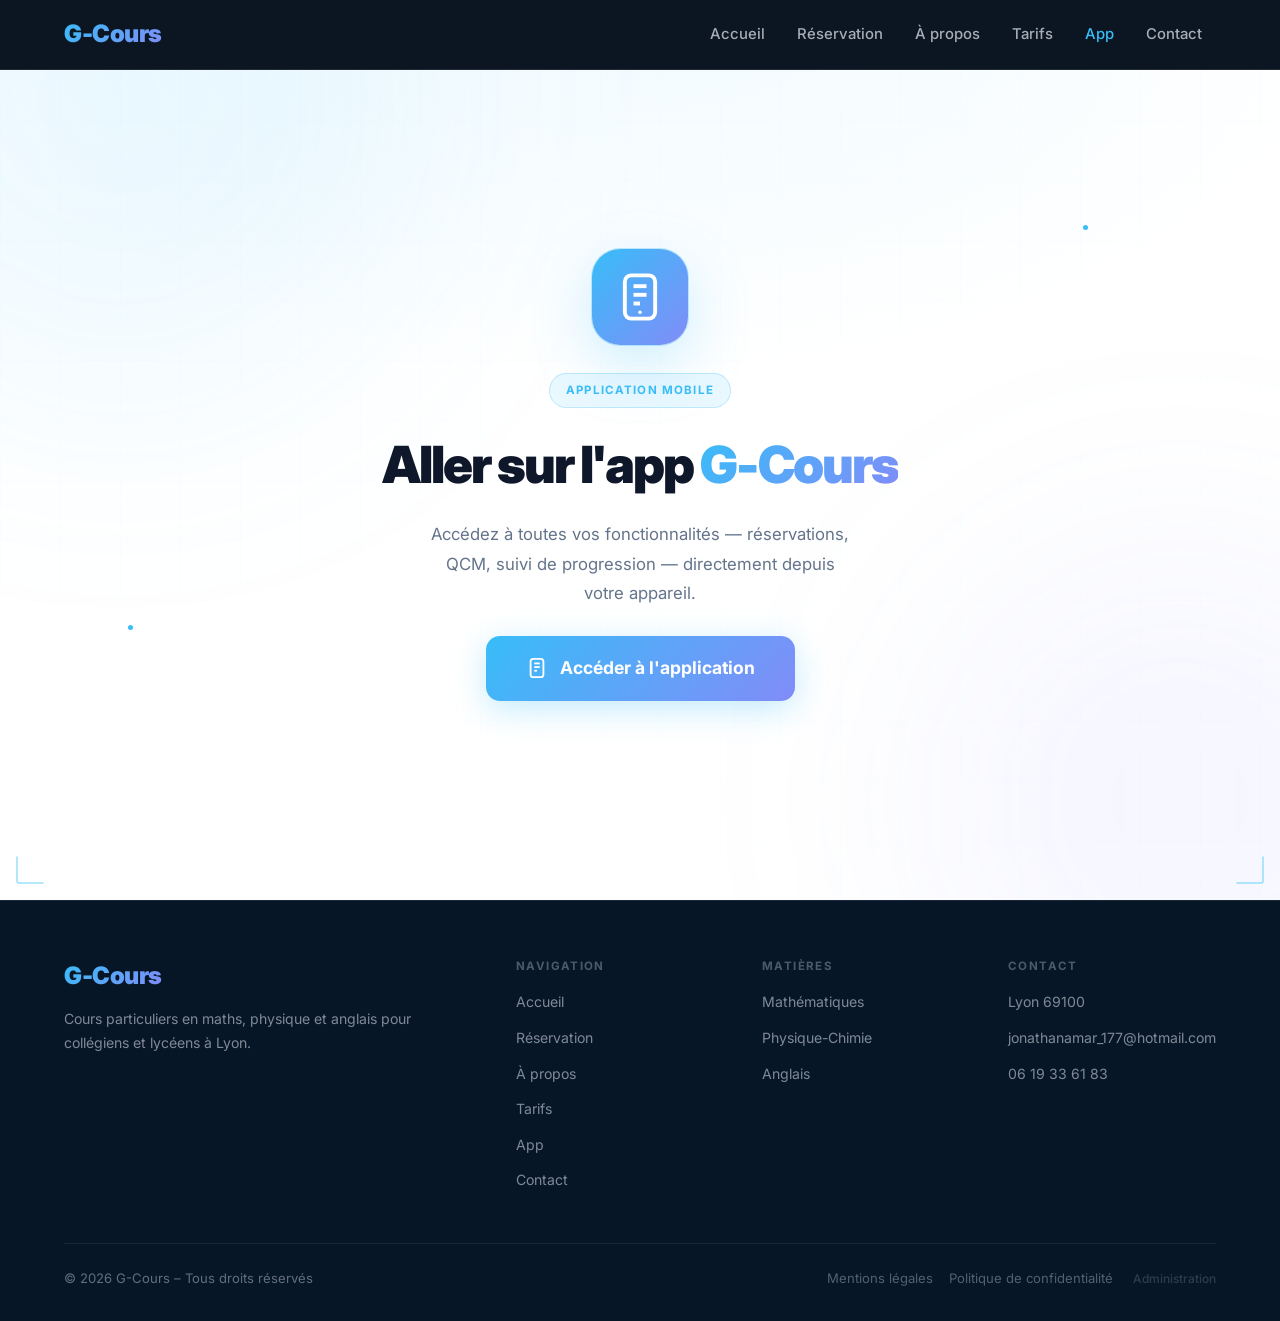
<file: app.html>
<!DOCTYPE html>
<html lang="fr">
<head>
  <meta charset="UTF-8">
  <title>Application – G-Cours</title>
  <link rel="canonical" href="https://g-cours.fr/app.html">
  <meta name="viewport" content="width=device-width, initial-scale=1.0">
  <meta name="robots" content="noindex">
  <link rel="icon" type="image/png" href="favicon.png">
  <link rel="preconnect" href="https://fonts.googleapis.com">
  <link rel="preconnect" href="https://fonts.gstatic.com" crossorigin>
  <link href="https://fonts.googleapis.com/css2?family=Inter:wght@300;400;500;600;700;800;900&display=swap" rel="stylesheet">
  <style>
    :root {
      --bg: #ffffff;
      --bg-2: #f1f5f9;
      --card: #ffffff;
      --border: rgba(15,23,42,.09);
      --border-h: rgba(56,189,248,0.35);
      --text: #0f172a;
      --muted: #64748b;
      --accent: #38bdf8;
      --purple: #818cf8;
      --green: #34d399;
      --grad: linear-gradient(135deg,#38bdf8,#818cf8);
      --r: 16px;
      --nav-h: 70px;
    }
    *,*::before,*::after{margin:0;padding:0;box-sizing:border-box}
    html{scroll-behavior:smooth}
    body{font-family:'Inter',-apple-system,BlinkMacSystemFont,sans-serif;background:var(--bg);color:var(--text);line-height:1.6;overflow-x:hidden;min-height:100vh}

    /* NAV */
    nav.top{position:fixed;top:0;left:0;right:0;height:var(--nav-h);backdrop-filter:blur(24px);-webkit-backdrop-filter:blur(24px);background:rgba(3,13,26,.96);border-bottom:1px solid rgba(255,255,255,.09);z-index:1000}
    .nav-inner{max-width:1200px;margin:0 auto;padding:0 24px;height:100%;display:flex;justify-content:space-between;align-items:center}
    .logo{font-size:1.5rem;font-weight:900;text-decoration:none;background:var(--grad);-webkit-background-clip:text;-webkit-text-fill-color:transparent;background-clip:text;letter-spacing:-.5px}
    .nav-links{display:flex;list-style:none;gap:4px}
    .nav-links a{color:rgba(226,232,240,.72);text-decoration:none;font-weight:500;font-size:.93rem;padding:8px 14px;border-radius:8px;transition:color .2s,background .2s;display:block}
    .nav-links a:hover{color:#fff;background:rgba(255,255,255,.09)}
    .nav-links a.active{color:var(--accent)}
    .burger{display:none;background:none;border:none;cursor:pointer;color:rgba(226,232,240,.82);padding:8px;border-radius:8px;align-items:center;justify-content:center;transition:background .2s}
    .burger:hover{background:rgba(255,255,255,.06)}
    nav.mob{display:none;position:fixed;top:var(--nav-h);left:0;right:0;background:rgba(3,13,26,.98);backdrop-filter:blur(24px);border-bottom:1px solid rgba(255,255,255,.09);z-index:999;padding:12px 16px 20px;flex-direction:column;gap:4px}
    nav.mob.open{display:flex}
    nav.mob a{color:rgba(226,232,240,.7);text-decoration:none;font-weight:500;font-size:1rem;padding:14px 16px;border-radius:10px;transition:color .2s,background .2s}
    nav.mob a:hover,nav.mob a.active{color:var(--accent);background:rgba(56,189,248,.1)}
    @media(max-width:768px){.nav-links{display:none}.burger{display:flex}}

    /* FULL-PAGE HERO */
    .app-hero{min-height:100vh;display:flex;flex-direction:column;align-items:center;justify-content:center;text-align:center;padding:calc(var(--nav-h) + 40px) 24px 60px;position:relative;overflow:hidden;background:radial-gradient(ellipse 80% 60% at 50% 0%,rgba(56,189,248,.07) 0%,transparent 70%)}
    .orb{position:absolute;border-radius:50%;filter:blur(120px);pointer-events:none}
    .orb-1{width:600px;height:600px;background:rgba(56,189,248,.09);top:-200px;left:-180px}
    .orb-2{width:500px;height:500px;background:rgba(129,140,248,.08);bottom:-150px;right:-150px}
    .ds-grid-svg{position:absolute;inset:0;width:100%;height:100%;pointer-events:none;opacity:.5;z-index:0}
    .ds-corner{position:absolute;width:28px;height:28px;pointer-events:none;z-index:2}
    .ds-corner svg path{stroke-dasharray:60;stroke-dashoffset:60;animation:draw .9s cubic-bezier(.22,1,.36,1) .3s forwards}
    @keyframes draw{to{stroke-dashoffset:0}}
    .ds-corner-tl{top:16px;left:16px}.ds-corner-tr{top:16px;right:16px}.ds-corner-bl{bottom:16px;left:16px}.ds-corner-br{bottom:16px;right:16px}
    .ds-dot{position:absolute;width:5px;height:5px;border-radius:50%;background:var(--accent);pointer-events:none;animation:pulse 3s ease-in-out infinite;z-index:2}
    @keyframes pulse{0%,100%{opacity:.3;transform:scale(1)}50%{opacity:.85;transform:scale(2)}}

    /* CONTENT */
    .app-inner{position:relative;z-index:1;max-width:560px;margin:0 auto;display:flex;flex-direction:column;align-items:center;gap:28px}
    .app-icon{width:96px;height:96px;border-radius:28px;background:var(--grad);display:flex;align-items:center;justify-content:center;box-shadow:0 0 0 1px rgba(56,189,248,.3),0 20px 60px rgba(56,189,248,.25);animation:icon-in .6s cubic-bezier(.34,1.56,.64,1) forwards}
    @keyframes icon-in{from{opacity:0;transform:scale(.7) translateY(20px)}to{opacity:1;transform:scale(1) translateY(0)}}
    .badge{display:inline-flex;align-items:center;gap:8px;background:rgba(56,189,248,.10);border:1px solid rgba(56,189,248,.25);color:var(--accent);font-size:.72rem;font-weight:700;padding:7px 16px;border-radius:999px;letter-spacing:.1em;text-transform:uppercase;animation:fade-up .5s ease .1s both}
    h1{font-size:clamp(2rem,5vw,3.2rem);font-weight:900;letter-spacing:-2px;line-height:1.1;animation:fade-up .5s ease .2s both}
    .grad-text{background:var(--grad);-webkit-background-clip:text;-webkit-text-fill-color:transparent;background-clip:text}
    .app-desc{color:var(--muted);font-size:1.05rem;line-height:1.75;max-width:420px;animation:fade-up .5s ease .3s both}
    @keyframes fade-up{from{opacity:0;transform:translateY(16px)}to{opacity:1;transform:translateY(0)}}

    /* CTA BUTTON */
    .app-btn{display:inline-flex;align-items:center;gap:12px;background:var(--grad);color:#fff;font-weight:700;font-size:1.1rem;padding:18px 40px;border-radius:14px;text-decoration:none;box-shadow:0 8px 32px rgba(56,189,248,.3);transition:transform .2s,box-shadow .2s;animation:fade-up .5s ease .4s both;cursor:pointer}
    .app-btn:hover{transform:translateY(-2px);box-shadow:0 12px 40px rgba(56,189,248,.4)}
    .app-btn:active{transform:translateY(0)}
    .app-btn svg{flex-shrink:0}

    /* FOOTER */
    footer{background:#071627;color:rgba(226,232,240,.55);border-top:1px solid rgba(255,255,255,.08)}
    .foot-grid{max-width:1200px;margin:0 auto;padding:56px 24px 32px}
    .foot-cols{display:grid;grid-template-columns:2fr 1fr 1fr 1fr;gap:40px;margin-bottom:40px}
    .foot-brand p{font-size:.88rem;line-height:1.7;margin-top:12px;color:rgba(226,232,240,.55)}
    .foot-col h4{font-size:.72rem;font-weight:700;text-transform:uppercase;letter-spacing:.12em;color:rgba(226,232,240,.32);margin-bottom:14px}
    .foot-col ul{list-style:none}
    .foot-col ul li{margin-bottom:10px}
    .foot-col ul li a{color:rgba(226,232,240,.55);text-decoration:none;font-size:.88rem;transition:color .2s}
    .foot-col ul li a:hover{color:var(--accent)}
    .ci{font-size:.88rem}
    .foot-bottom{border-top:1px solid rgba(255,255,255,.08);padding-top:24px;display:flex;justify-content:space-between;align-items:center;flex-wrap:wrap;gap:12px}
    .foot-bottom p{color:rgba(226,232,240,.42);font-size:.82rem}
    .foot-legal{display:flex;gap:16px;flex-wrap:wrap}
    .foot-legal a{color:rgba(226,232,240,.35);font-size:.82rem;text-decoration:none;transition:color .2s}
    .foot-legal a:hover{color:var(--accent)}
    .foot-admin{color:rgba(226,232,240,.18);font-size:.75rem;text-decoration:none;transition:color .2s;font-weight:500}
    .foot-admin:hover{color:rgba(226,232,240,.5)}
    @media(max-width:768px){.foot-cols{grid-template-columns:1fr 1fr;gap:28px}.foot-bottom{flex-direction:column;text-align:center}}
    @media(max-width:480px){.foot-cols{grid-template-columns:1fr}}
  </style>
</head>
<body>

<nav class="top">
  <div class="nav-inner">
    <a href="./index.html" class="logo">G-Cours</a>
    <ul class="nav-links">
      <li><a href="./index.html">Accueil</a></li>
      <li><a href="./reservation.html">Réservation</a></li>
      <li><a href="./a-propos.html">À propos</a></li>
      <li><a href="./Tarifs.html">Tarifs</a></li>
      <li><a href="./app.html" class="active">App</a></li>
      <li><a href="./contact.html">Contact</a></li>
    </ul>
    <button class="burger" onclick="toggleNav()" aria-label="Menu" aria-expanded="false" id="burger-btn">
      <svg id="ico-menu" width="22" height="22" viewBox="0 0 24 24" fill="none" stroke="currentColor" stroke-width="2" aria-hidden="true"><line x1="3" y1="6" x2="21" y2="6"/><line x1="3" y1="12" x2="21" y2="12"/><line x1="3" y1="18" x2="21" y2="18"/></svg>
      <svg id="ico-x" width="22" height="22" viewBox="0 0 24 24" fill="none" stroke="currentColor" stroke-width="2" style="display:none" aria-hidden="true"><line x1="18" y1="6" x2="6" y2="18"/><line x1="6" y1="6" x2="18" y2="18"/></svg>
    </button>
  </div>
</nav>
<nav class="mob" id="mob-nav">
  <a href="./index.html">Accueil</a>
  <a href="./reservation.html">Réservation</a>
  <a href="./a-propos.html">À propos</a>
  <a href="./Tarifs.html">Tarifs</a>
  <a href="./app.html" class="active">App</a>
  <a href="./contact.html">Contact</a>
</nav>

<!-- HERO -->
<div class="app-hero">
  <svg class="ds-grid-svg" xmlns="http://www.w3.org/2000/svg" aria-hidden="true"><defs><pattern id="ds-g" x="0" y="0" width="60" height="60" patternUnits="userSpaceOnUse"><path d="M 60 0 L 0 0 0 60" fill="none" stroke="rgba(56,189,248,0.06)" stroke-width="1"/></pattern></defs><rect width="100%" height="100%" fill="url(#ds-g)"/></svg>
  <div class="orb orb-1" aria-hidden="true"></div>
  <div class="orb orb-2" aria-hidden="true"></div>
  <div class="ds-corner ds-corner-tl" aria-hidden="true"><svg viewBox="0 0 28 28" fill="none"><path d="M27 1H3a2 2 0 0 0-2 2v24" stroke="rgba(56,189,248,.5)" stroke-width="1.5" stroke-linecap="round"/></svg></div>
  <div class="ds-corner ds-corner-tr" aria-hidden="true"><svg viewBox="0 0 28 28" fill="none" style="transform:scaleX(-1)"><path d="M27 1H3a2 2 0 0 0-2 2v24" stroke="rgba(56,189,248,.5)" stroke-width="1.5" stroke-linecap="round"/></svg></div>
  <div class="ds-corner ds-corner-bl" aria-hidden="true"><svg viewBox="0 0 28 28" fill="none" style="transform:scaleY(-1)"><path d="M27 1H3a2 2 0 0 0-2 2v24" stroke="rgba(56,189,248,.5)" stroke-width="1.5" stroke-linecap="round"/></svg></div>
  <div class="ds-corner ds-corner-br" aria-hidden="true"><svg viewBox="0 0 28 28" fill="none" style="transform:scale(-1,-1)"><path d="M27 1H3a2 2 0 0 0-2 2v24" stroke="rgba(56,189,248,.5)" stroke-width="1.5" stroke-linecap="round"/></svg></div>
  <div class="ds-dot" style="top:25%;right:15%;animation-delay:.4s" aria-hidden="true"></div>
  <div class="ds-dot" style="bottom:30%;left:10%;animation-delay:1.3s" aria-hidden="true"></div>

  <div class="app-inner">
    <div class="app-icon" aria-hidden="true">
      <svg width="52" height="52" viewBox="0 0 24 24" fill="none" stroke="#fff" stroke-width="1.8">
        <rect x="5" y="2" width="14" height="20" rx="3"/>
        <line x1="9" y1="7" x2="15" y2="7"/>
        <line x1="9" y1="11" x2="15" y2="11"/>
        <line x1="9" y1="15" x2="12" y2="15"/>
        <circle cx="12" cy="19" r=".8" fill="#fff" stroke="none"/>
      </svg>
    </div>
    <div class="badge">Application mobile</div>
    <h1>Aller sur l'app <span class="grad-text">G-Cours</span></h1>
    <p class="app-desc">Accédez à toutes vos fonctionnalités — réservations, QCM, suivi de progression — directement depuis votre appareil.</p>
    <a href="https://app.g-cours.fr" class="app-btn" target="_blank" rel="noopener noreferrer">
      <svg width="22" height="22" viewBox="0 0 24 24" fill="none" stroke="currentColor" stroke-width="2" aria-hidden="true"><rect x="5" y="2" width="14" height="20" rx="3"/><line x1="9" y1="7" x2="15" y2="7"/><line x1="9" y1="11" x2="15" y2="11"/><line x1="9" y1="15" x2="12" y2="15"/></svg>
      Accéder à l'application
    </a>
  </div>
</div>

<!-- FOOTER -->
<footer>
  <div class="foot-grid">
    <div class="foot-cols">
      <div class="foot-brand">
        <a href="./index.html" class="logo">G-Cours</a>
        <p>Cours particuliers en maths, physique et anglais pour collégiens et lycéens à Lyon.</p>
      </div>
      <div class="foot-col">
        <h4>Navigation</h4>
        <ul>
          <li><a href="./index.html">Accueil</a></li>
          <li><a href="./reservation.html">Réservation</a></li>
          <li><a href="./a-propos.html">À propos</a></li>
          <li><a href="./Tarifs.html">Tarifs</a></li>
          <li><a href="./app.html">App</a></li>
          <li><a href="./contact.html">Contact</a></li>
        </ul>
      </div>
      <div class="foot-col">
        <h4>Matières</h4>
        <ul>
          <li><a href="#">Mathématiques</a></li>
          <li><a href="#">Physique-Chimie</a></li>
          <li><a href="#">Anglais</a></li>
        </ul>
      </div>
      <div class="foot-col">
        <h4>Contact</h4>
        <ul>
          <li><span class="ci">Lyon 69100</span></li>
          <li><a href="mailto:jonathanamar_177@hotmail.com">jonathanamar_177@hotmail.com</a></li>
          <li><a href="tel:0619336183">06 19 33 61 83</a></li>
        </ul>
      </div>
    </div>
    <div class="foot-bottom">
      <p>© 2026 G-Cours – Tous droits réservés</p>
      <div style="display:flex;align-items:center;gap:20px;flex-wrap:wrap">
        <div class="foot-legal">
          <a href="./mentions-legales.html">Mentions légales</a>
          <a href="./politique-confidentialite.html">Politique de confidentialité</a>
        </div>
        <a href="./admin.html" class="foot-admin" aria-label="Administration">Administration</a>
      </div>
    </div>
  </div>
</footer>

<script>
function toggleNav() {
  const nav = document.getElementById('mob-nav');
  const btn = document.getElementById('burger-btn');
  const open = nav.classList.toggle('open');
  btn.setAttribute('aria-expanded', open);
  document.getElementById('ico-menu').style.display = open ? 'none' : 'block';
  document.getElementById('ico-x').style.display = open ? 'block' : 'none';
}
</script>
</body>
</html>
</file>
